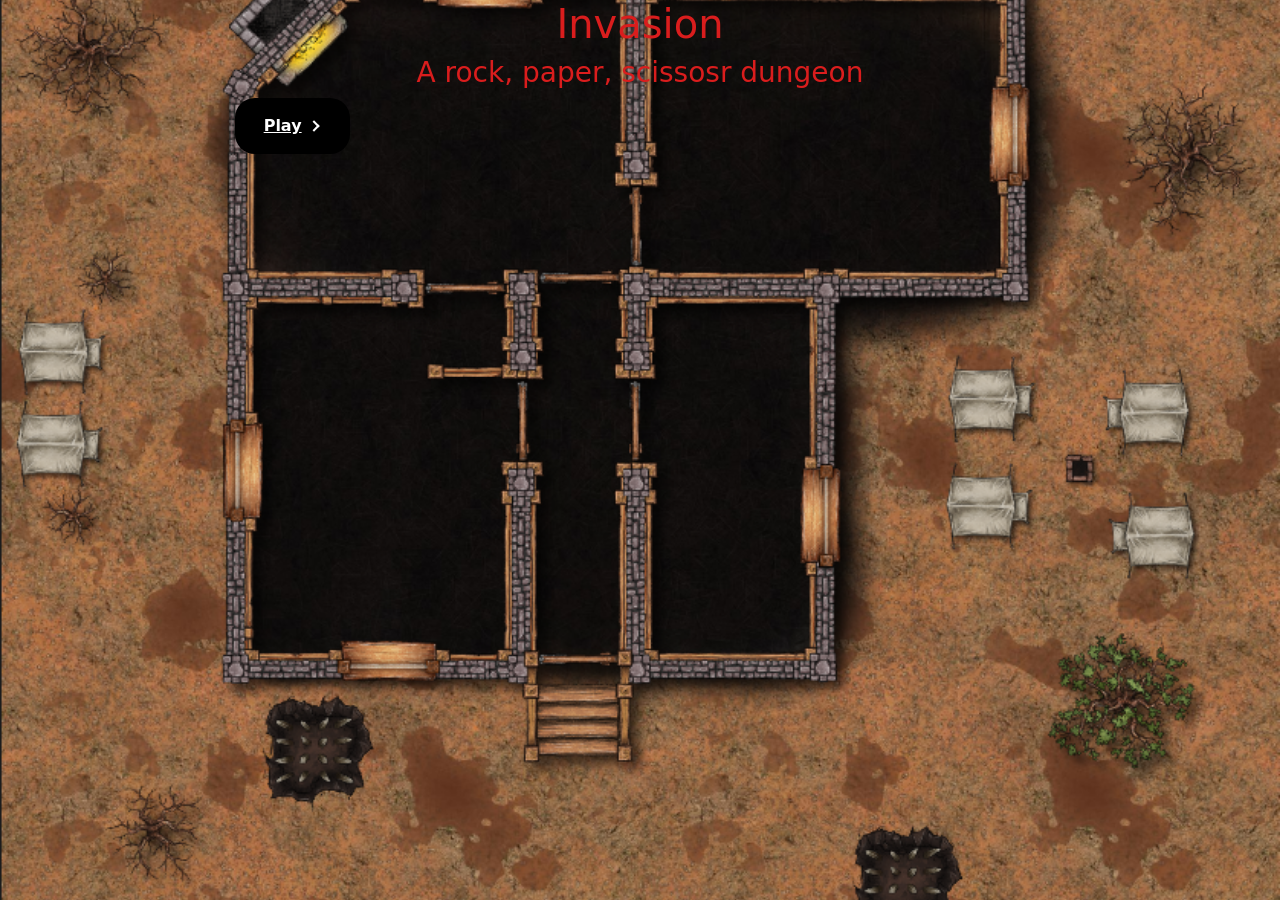
<file: index.html>
<!doctype html>
<html lang="en">
  <head>
    <meta charset="utf-8">
    <meta name="viewport" content="width=device-width, initial-scale=1">
    <title>Rock paper scis</title>
    <link href="https://cdn.jsdelivr.net/npm/bootstrap@5.2.3/dist/css/bootstrap.min.css" rel="stylesheet" integrity="sha384-rbsA2VBKQhggwzxH7pPCaAqO46MgnOM80zW1RWuH61DGLwZJEdK2Kadq2F9CUG65" crossorigin="anonymous">
    <link rel="stylesheet" href="css/sytle.css">
  </head>
  <body>
    <div class="OverviewBG img-fluid">
    <h1 class="OverviewText">Invasion</h1>
    <h3 class="OverviewText">A rock, paper, scissosr dungeon</h3>
    <a href="Outside.html" class="button">
      Play
      <div class="arrow-wrapper">
          <div class="arrow"></div>
  
      </div>
    </a>

  
    
  </div>
  <script src="js/java.js" charset="urf-8"></script>
    <script src="https://cdn.jsdelivr.net/npm/bootstrap@5.2.3/dist/js/bootstrap.bundle.min.js" integrity="sha384-kenU1KFdBIe4zVF0s0G1M5b4hcpxyD9F7jL+jjXkk+Q2h455rYXK/7HAuoJl+0I4" crossorigin="anonymous"></script>
  </body>
</html>
</file>
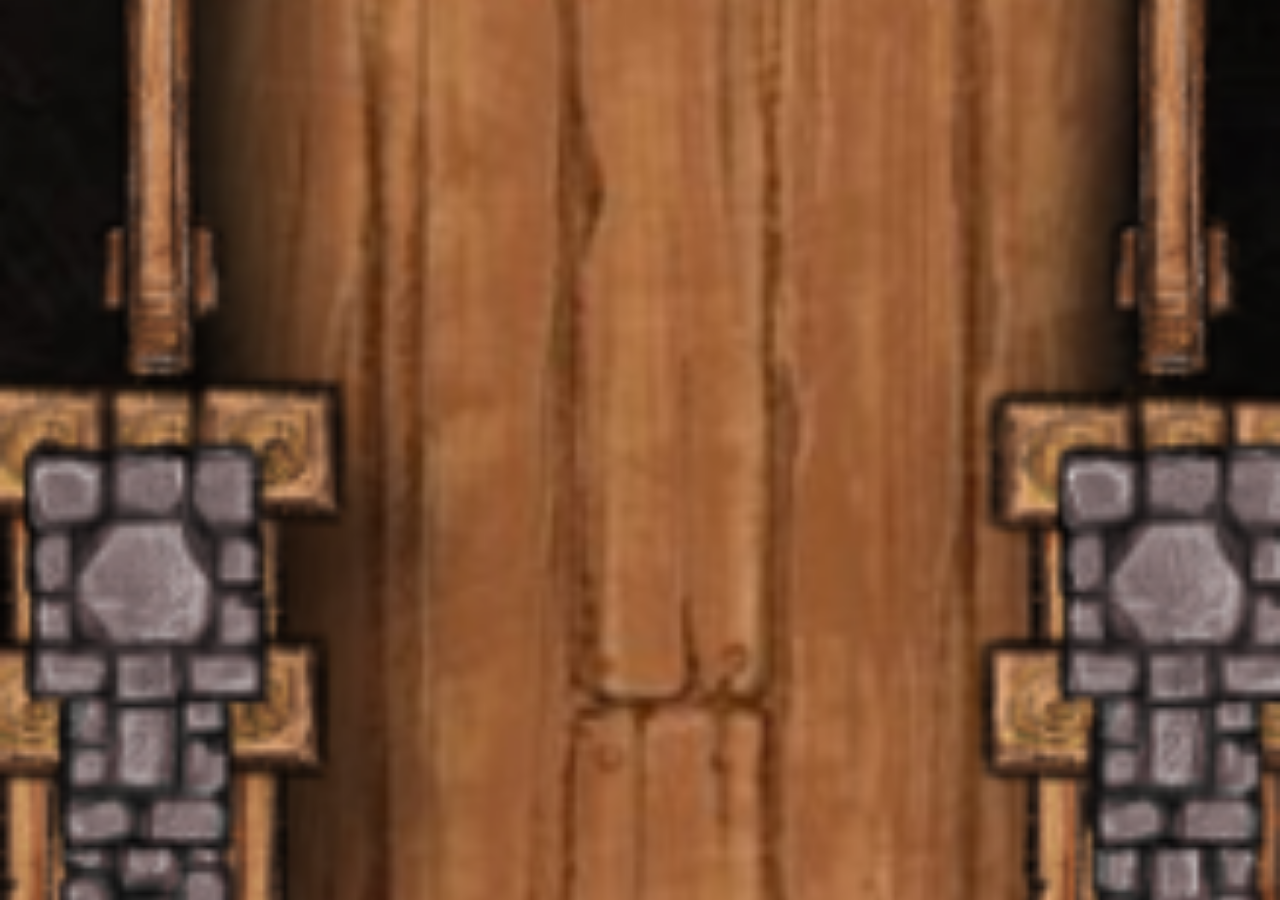
<file: Hallway.html>
<!doctype html>
<html lang="en">
  <head>
    <meta charset="utf-8">
    <meta name="viewport" content="width=device-width, initial-scale=1">
    <title>Rock paper scis</title>
    <link href="https://cdn.jsdelivr.net/npm/bootstrap@5.2.3/dist/css/bootstrap.min.css" rel="stylesheet" integrity="sha384-rbsA2VBKQhggwzxH7pPCaAqO46MgnOM80zW1RWuH61DGLwZJEdK2Kadq2F9CUG65" crossorigin="anonymous">
    <link rel="stylesheet" href="css/sytle.css">
  </head>
  <body>
    <div class="HallwayBG img-fluid">
      

    </div>
    
    <script src="js/java.js" charset="urf-8"></script>
    <script src="https://cdn.jsdelivr.net/npm/bootstrap@5.2.3/dist/js/bootstrap.bundle.min.js" integrity="sha384-kenU1KFdBIe4zVF0s0G1M5b4hcpxyD9F7jL+jjXkk+Q2h455rYXK/7HAuoJl+0I4" crossorigin="anonymous"></script>
  </body>
</html>
</file>
<file: css/sytle.css>
.OverviewBG {
background-image: url(../img/Overview.png);
background-size: cover;
background-repeat: no-repeat;
background-position: center;
height: 100vh;
}

.OutsideBG {
    background-image: url(../img/front.png);
    background-size: cover;
    background-repeat: no-repeat;
    background-position: center;
    height: 100vh;
    }

    .HallwayBG {
        background-image: url(../img/hallway.png);
        background-size: cover;
        background-repeat: no-repeat;
        background-position: center;
        height: 100vh;
        }

.OverviewText {
    text-align: center;
    color: rgb(218, 29, 29);
}

.button {
right: 930px;
position: absolute;

--primary-color: #000000;
  --secondary-color: #fff;
  --hover-color: #ff0000;
  --arrow-width: 10px;
  --arrow-stroke: 2px;
  box-sizing: border-box;
  border: 0;
  border-radius: 20px;
  color: var(--secondary-color);
  padding: 1em 1.8em;
  background: var(--primary-color);
  display: flex;
  transition: 0.2s background;
  align-items: center;
  gap: 0.6em;
  font-weight: bold;

}

.button .arrow-wrapper {
    display: flex;
    justify-content: center;
    align-items: center;
  }
  
  .button .arrow {
    margin-top: 1px;
    width: var(--arrow-width);
    background: var(--primary-color);
    height: var(--arrow-stroke);
    position: relative;
    transition: 0.2s;
  }
  
  .button .arrow::before {
    content: "";
    box-sizing: border-box;
    position: absolute;
    border: solid var(--secondary-color);
    border-width: 0 var(--arrow-stroke) var(--arrow-stroke) 0;
    display: inline-block;
    top: -3px;
    right: 3px;
    transition: 0.2s;
    padding: 3px;
    transform: rotate(-45deg);
  }
  
  .button:hover {
    background-color: var(--hover-color);
  }
  
  .button:hover .arrow {
    background: var(--secondary-color);
  }
  
  .button:hover .arrow:before {
    right: 0;
  }

  .Player {
    right: 550px;
    top: 300px;
position: absolute;

  }

  .EasyGurad {
    right: 700px;
    top: 100px;
position: absolute;
  }


  .card {
    width: 190px;
    height: 254px;
    background-image: url(../img/Battle\ cards!.png);
    background-size: cover;
    background-repeat: no-repeat;
    background-position: center;
    position: absolute;
    transition: .3s ease-in-out;
    cursor: pointer;
    box-shadow: 0px 0px 30px -10px rgba(0, 0, 0, 0.3);
    right: 1200px;
  }
  
  #paper {
    background-image: url(../img/Battle\ cards!\ Paper.png);
    background-size: cover;
    background-repeat: no-repeat;
    background-position: center;
  }
  
  #scissor {
    background-image: url(../img/Battle\ cards!\ Scissor.png.);
    background-size: cover;
    background-repeat: no-repeat;
    background-position: center;
  }
  
  #rock {
    background-image: url(../img/Battle\ cards!\ Rock.png);
    background-size: cover;
    background-repeat: no-repeat;
    background-position: center;
  }
  
  #first {
    background-image: url(../img/Battle\ cards!\.png);
    background-size: cover;
    background-repeat: no-repeat;
    background-position: center;
  }
  
  .main:hover #paper {
    transform: translateX(-100px) rotate(-40deg);
  }
  
  .main:hover #scissor {
    transform: translateX(-50px) rotate(-30deg);
  }
  
  .main:hover #rock{
    transform: translateX(0) rotate(-20deg);
  }
  
  .main:hover #first {
    transform: translateX(50px) rotate(-10deg);
  }
  
  #paper:hover {
    transform: translateX(-150px) rotate(0deg) !important;
  }
  
  #scissor:hover {
    transform: translateX(-100px) rotate(0deg) !important;
  }
  
  #rock:hover {
    transform: translateX(-50px) rotate(0deg) !important;
  }
  
  #first:hover {
    transform: translateX(50px) rotate(0deg) !important;
  }
  
  .main {
    display: grid;
    height: 50vmax;
    place-items: center;
  }

  .Results {
color: rgb(83, 0, 167);
position: absolute;
right: 300px;
bottom: 450px;
  }

  .GuardC {
    color: rgb(167, 0, 0);
    position: absolute;
    right: 300px;
    bottom: 750px;
      }

      .PlayerC {
        color: rgb(0, 115, 182);
        position: absolute;
        right: 300px;
        bottom: 100px;
          }
</file>
